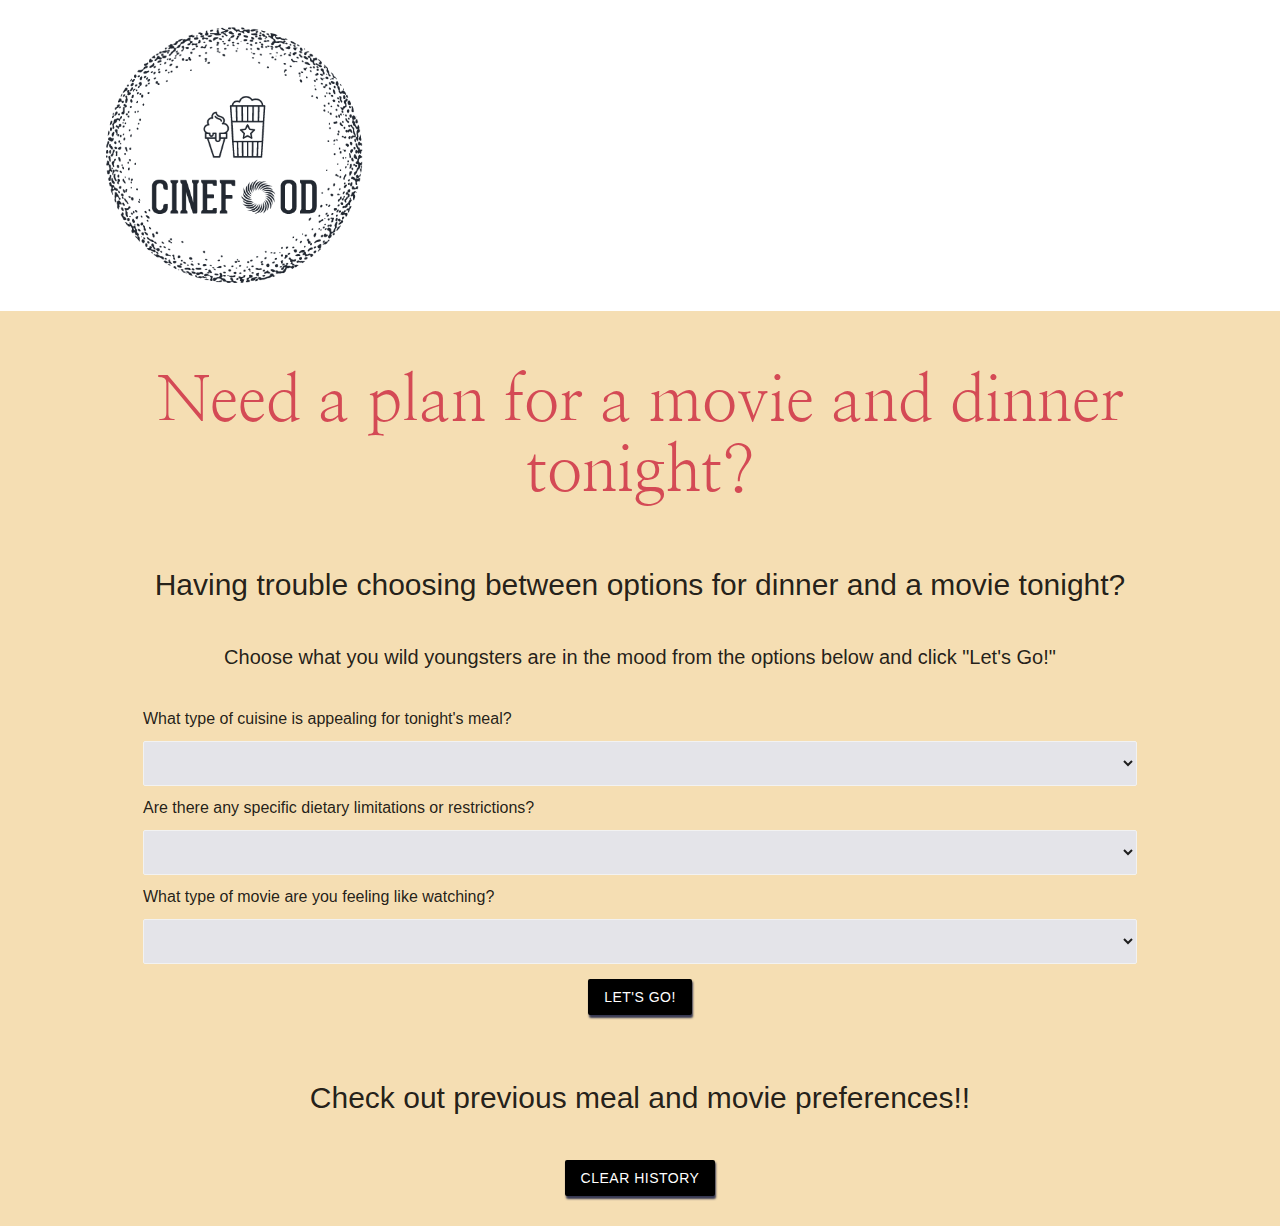
<file: index.html>
<!DOCTYPE html>
<html lang="en">
  <head>
    <meta charset="UTF-8">
    <meta name="viewport" content="width=device-width, initial-scale=1.0">
    <meta http-equiv="X-UA-Compatible" content="ie=edge">
    <title>CineFood</title>
      <!--Import Materialize-->
      <link rel="stylesheet" href="https://cdnjs.cloudflare.com/ajax/libs/materialize/1.0.0/css/materialize.min.css">

      <!--Header Text-->    
      <link rel="preconnect" href="https://fonts.googleapis.com">
      <link rel="preconnect" href="https://fonts.gstatic.com" crossorigin>
      <link href="https://fonts.googleapis.com/css2?family=East+Sea+Dokdo&family=Moon+Dance&family=Nanum+Myeongjo:wght@400;700&display=swap" rel="stylesheet">

      <!--Body Text-->
      <link rel="preconnect" href="https://fonts.googleapis.com">
      <link rel="preconnect" href="https://fonts.gstatic.com" crossorigin>
      <link href="https://fonts.googleapis.com/css2?family=East+Sea+Dokdo&family=Moon+Dance&family=Nanum+Myeongjo:wght@400;700&display=swap" rel="stylesheet">

      <link rel="stylesheet" href="./files/style.css">
  </head>
  <body>
    <header id="navhead">
        <img id="logo" src="./files/images/cinefood.png" href="index.html">

    </header>

    <main>
      <section class="title">
        <h1>Need a plan for a movie and dinner tonight?</h1>
        <h2> Having trouble choosing between options for dinner and a movie tonight?</h2>
       
        <p class="description">Choose what you wild youngsters are in the mood from the options below and click "Let's Go!"</p>
      </section>
      
      <!--Questions & Dropboxes with values corresponding to API inputs-->
  	 
      <div class="selections">  
        <div class="food">
           <!--Cuisine Type-->
          <label for="cuisineType">What type of cuisine is appealing for tonight's meal?</label>
          <select name="cuisineType" id="cuisineType">
            <option value="" disabled="" selected=""></option>
            <option value="indian">Indian</option>
            <option value="american">American</option>
            <option value="asian">Asian</option>
            <option value="mediterranean">Mediterranean</option>
            <option value="kosher">Kosher</option>
            <option value="italian">Italian</option>
            <option value="mexican">Mexican</option>
            
          </select>
          <!--Dietary Restrictions-->
          <label for="dietaryRestrictions">Are there any specific dietary limitations or restrictions?</label>
          <select name="dietaryRestrictions" id="dietaryRestrictions">
            <option value="" disabled="" selected=""></option>
            <option value="dairy-free">Dairy-Free</option>
            <option value="gluten-free">Gluten-Free</option>
            <option value="keto-friendly">Keto-Friendly</option>
            <option value="vegan">Vegan</option>
            <option value="vegetarian">Vegetarian</option>
            <option value="peanut-free">Peanut-Free</option>
          </select>
        </div>

        <!--Movie Genre--> 
        <div class="movie">
          <label for="movieGenre">What type of movie are you feeling like watching?</label>
          <select name="movieGenre" id="movieGenre">
            <option value="" disabled="" selected=“”></option>
            <option value="28">Action</option>
            <option value="35">Comedy</option>
            <option value="18">Drama</option>
            <option value="27">Horror</option>
            <option value="10749">Romance</option>
          </select>
        </div> 

        <button class="btn btn-info" id="choiceBtn">Let's Go!</button>

        <br>

        <section class="past-searches">
          <h2>Check out previous meal and movie preferences!!</h2>
          <!--Empty ul to append li's to-->
          <ul id="stored-searches"></ul>

          <!-- Trigger/Open The Modal -->
          <button class="btn btn-info" id="clearBtn">Clear History</button>

          <!-- The Modal -->
          <div id="clearModal" class="modal">
            <!-- Modal content -->
            <div class="modal-content">
              <span class="close">&times;</span>
              <p>Are you prepared for the level of commitment required to proceed and potentially delete all your past plans?</p>
              <div class="yes-no">
                <button id="no" class="btn">NO</button> <button id="yes" class="btn">YES</button>
              </div>
            </div>
          </div>
         </section>
    </main>

    <script src="https://ajax.googleapis.com/ajax/libs/jquery/3.6.1/jquery.min.js"></script>
    <script src="./files/script.js"></script>
    
  </body>

</html>
</file>
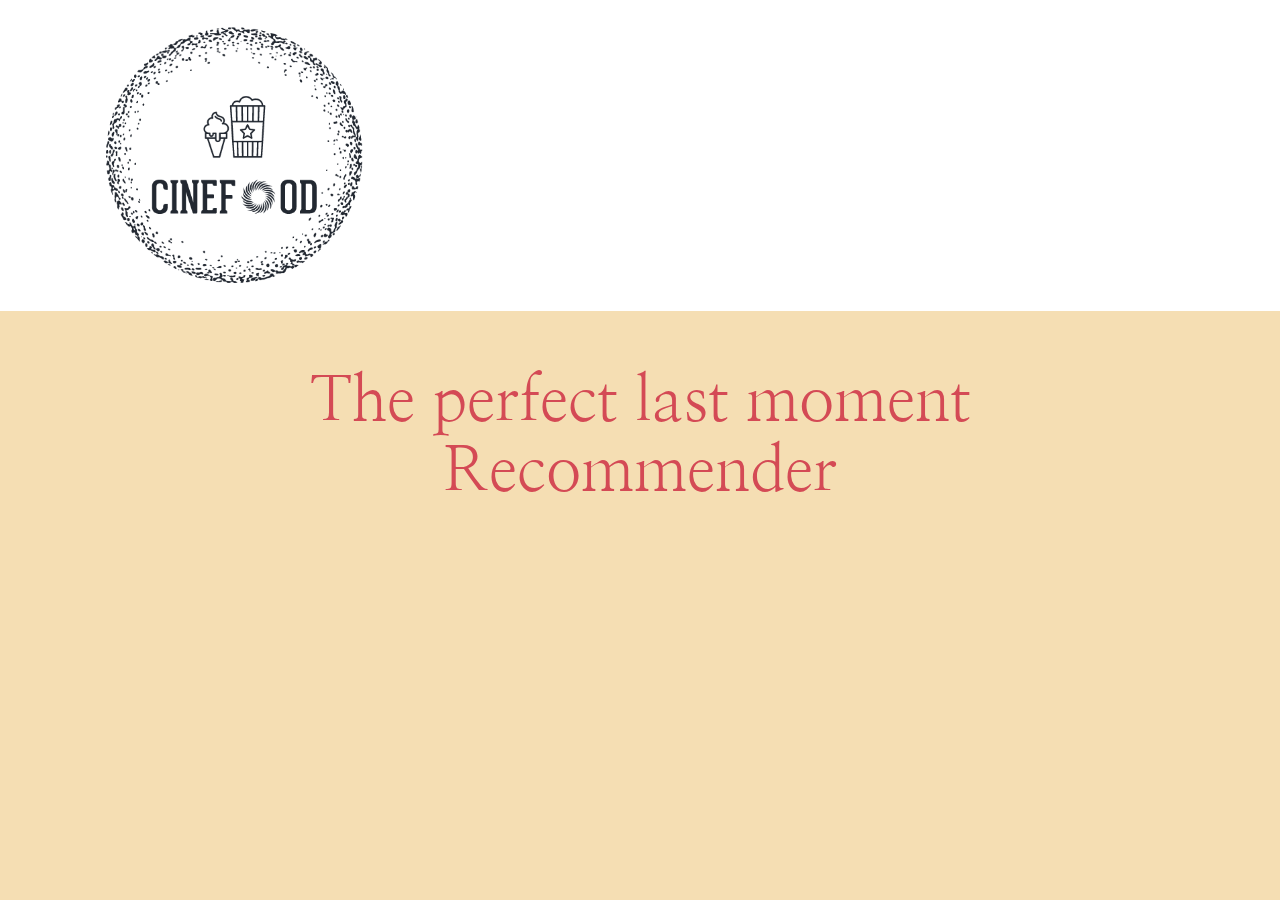
<file: results.html>
<!DOCTYPE html>
<html lang="en">
  <head>
    <meta charset="UTF-8">
    <meta name="viewport" content="width=device-width, initial-scale=1.0">
    <meta http-equiv="X-UA-Compatible" content="ie=edge">
    <title>CineFood</title>
      <!--Import Materialize-->
      <link rel="stylesheet" href="https://cdnjs.cloudflare.com/ajax/libs/materialize/1.0.0/css/materialize.min.css">

      <!--Header Text-->    
      <link rel="preconnect" href="https://fonts.googleapis.com">
      <link rel="preconnect" href="https://fonts.gstatic.com" crossorigin>
      <link href="https://fonts.googleapis.com/css2?family=East+Sea+Dokdo&family=Moon+Dance&family=Nanum+Myeongjo:wght@400;700&display=swap" rel="stylesheet">

      <!--Body Text-->
      <link rel="preconnect" href="https://fonts.googleapis.com">
      <link rel="preconnect" href="https://fonts.gstatic.com" crossorigin>
      <link href="https://fonts.googleapis.com/css2?family=East+Sea+Dokdo&family=Moon+Dance&family=Nanum+Myeongjo:wght@400;700&display=swap" rel="stylesheet">

      <link rel="stylesheet" href="./files/style.css">
  </head>
  <body>
    <header id="navhead">
      <img id="logo" src="./files/images/cinefood.png">
    </header>

    <main>
      <h1>The perfect last moment Recommender </h1>
        <div class="results-container">
          <!-- Empty div's for the for loop to render the API response into -->
          <div class="recipe-container"></div>
          <div class="recipe-container"></div>
          <div class="recipe-container"></div>
          <div class="recipe-container"></div>
          <div class="recipe-container"></div>
          <div class="recipe-container"></div>
          <div class="movie-container"></div>
          <div class="movie-container"></div>
          <div class="movie-container"></div>
          <div class="movie-container"></div>
          <div class="movie-container"></div>
          <div class="movie-container"></div>
        </div>
    </main>
    
    <script src="https://ajax.googleapis.com/ajax/libs/jquery/3.6.1/jquery.min.js"></script>
    <script src="./files/results.js"></script>
    <script src="./files/script.js"></script>
  </body>
</html>
</file>
<file: files/style.css>
:root {
    --logo: #D44a55;
    --light: #FFFFFF;
    --pale: #e4e4e9;
    --dark: #FFFFFF
    --mid: #3d5a80;
    --shadow: #363852;
}

body, p {
    font-family: 'Montserrat', sans-serif;
    color: var(--dark);
    background-color: wheat;
    box-sizing: border-box;
    font-size: 20px;
}

/* MAIN PAGE STYLING */
/* Logo and nav link are in a flexbox with space between them */
header#navhead, ul#navbar {
    display: flex;
    flex-direction: row;
    justify-content: space-between;
    background-color: white;
    font-family: 'Nanum Myeongjo', serif;
    align-items: center;
}

/* img on small screen is only 280px so nav link has enough space to display in one line */
header#navhead img {
    width: 280px;
    margin: 8px 0 8px 20px;
}

#navbar li {
    list-style: none;
    margin: 10px 20px 10px 10px;
    text-decoration: none;
    font-size: 25px;
}
/* --light for contranst on dark background*/
#navbar a[href], #navbar a:link, .search-li {
    color: var(--light);
    text-decoration: none;
} 
/*nav links change color on hover*/
#navbar li a:hover {
    color: var(--logo);
}

/* each element is a column flexbox for positioning */
main, .title, .selections, .food, .movie, .past-searches  {
    display: flex;
    flex-direction: column;
}

main, .selections, .search-li  {
    margin: 15px;
}

/* items will be centered on all screen sizes */
.title, .past-searches  {
    align-items: center;
    text-align: center;
}

h2 {
    font-size: 30px;
}

select {
    display: inline;
    background-color: var(--pale);
    color: var(--dark);
    margin: 10px 0;
}

/* selections on homebage are centered to the left */
.food > label, .movie > label {
    text-align: left;
    color: var(--dark);
    font-size: 16px;
}

/* btns styling */
.selections > .btn, .random > .btn, #clearBtn {
    align-self: center;
    margin-top: 5px;
    background-color: black;
    box-shadow: 1.0px 2.1px 2.1px var(--shadow);
    transition: all .2s ease-out;
}

.btn:hover, #clearBtn:hover {
    box-shadow: 1.9px 3.8px 3.8px var(--mid);
    background-color: black;
}

.btn, .btn:focus {
    background-color: black;
}


select:focus {
    outline: 1px solid var(--shadow);
}
/* MAIN PAGE STYLING END*/

/* RESULTS/SAVED PAGE STYLING */
h1 {
    font-family: 'Nanum Myeongjo', serif;
    text-align: center;
    color: var(--logo);
}

.results-container a[href], .movie-name {
    color: var(--logo);
}
.results-container a[href]:hover {
    color: var(--mid);
}

/* On a small screen, results display in single column, each 300px wide */
.results-container { 
    display: grid;
    grid-template-columns: repeat(1, 300px);
    row-gap: 1.5%;
    justify-content: center;
    margin-top: 5%;
}

.recipe-container, .movie-container {
    box-shadow: 2px 2px 6px 0px  var(--shadow);
    background-color: var(--pale);
}

/* size fetched movie img to the results column width */
.movie-container .size-img {
    width: 300px;
}

/* text on result cards */
.recipe-container p, .movie-container p {
    text-align: center;
    background-color: var(--pale);
    margin-left: 10px;
    margin-right: 10px;
}

.recipe-container a, .movie-container a {
    display: block;
    text-align: center;
}

select, button {
    font-family: 'Montserrat', sans-serif;
}

/* past searches render on homepage */
#stored-searches {
    margin-top: 0px;
}

.search-li {
    margin-top: 20px;
    padding: 5px;
    border-radius: 5px;
    background-color: black;
    box-shadow: 2px 2px 6px 0px  var(--shadow);
    transition: all .2s ease-out;
}

/* on hover, past searches box shadow changes slightly, not as much as the other buttons */
.search-li:hover {
    box-shadow: 1.9px 3.8px 3.8px var(--shadow);
}

/* MODAL STYLING */
/* The Modal (background) */
.modal {
    display: none; /* Hidden by default */
    position: fixed; /* Stay in place */
    z-index: 1; /* Sit on top */
    left: 0;
    top: 0;
    width: 100%; /* Full width */
    height: 100%; /* Full height */
    overflow: auto; /* Enable scroll if needed */
    background-color: rgb(0,0,0); /* Fallback color */
    background-color: rgba(0,0,0,0.4); /* Black w/ opacity */
}
  
/* Modal Content/Box */
.modal-content {
    background-color: #fefefe;
    margin: 15% auto; /* 15% from the top and centered */
    padding: 20px;
    border: 1px solid #888;
    width: 80%; /* Could be more or less, depending on screen size */
}

.modal-content p {
    text-align: center;
}


.yes-no {
    display: flex;
    justify-content: space-around;
}
  
/* The Close Button */
.close {
    color: #aaa;
    float: right;
    font-size: 28px;
    font-weight: bold;
}
  
.close:hover,
.close:focus {
    color: black;
    text-decoration: none;
    cursor: pointer;
}

/* When screen is larger than phone, results page has two columns, logo gets larger, and homepage has larger margins*/
@media screen and (min-width: 782px) {
    .results-container { 
        grid-template-columns: repeat(2, 300px);
        column-gap: 50px;
        row-gap: 2%;
    }

    header#navhead img {
        width: 350px;
    }

    main {
        margin-left: 7%;
        margin-right: 7%;
    }
}    

/* When screen is larger than phone, results page has two columns, logo gets larger, a and homepage has even larger margins*/
@media screen and (min-width: 992px) {
    .results-container { 
        column-gap: 150px;
        row-gap: 3%;
    }

    header#navhead img {
        width: 400px;
    }

    main {
        margin-left: 10%;
        margin-right: 10%;
    }
}
</file>
